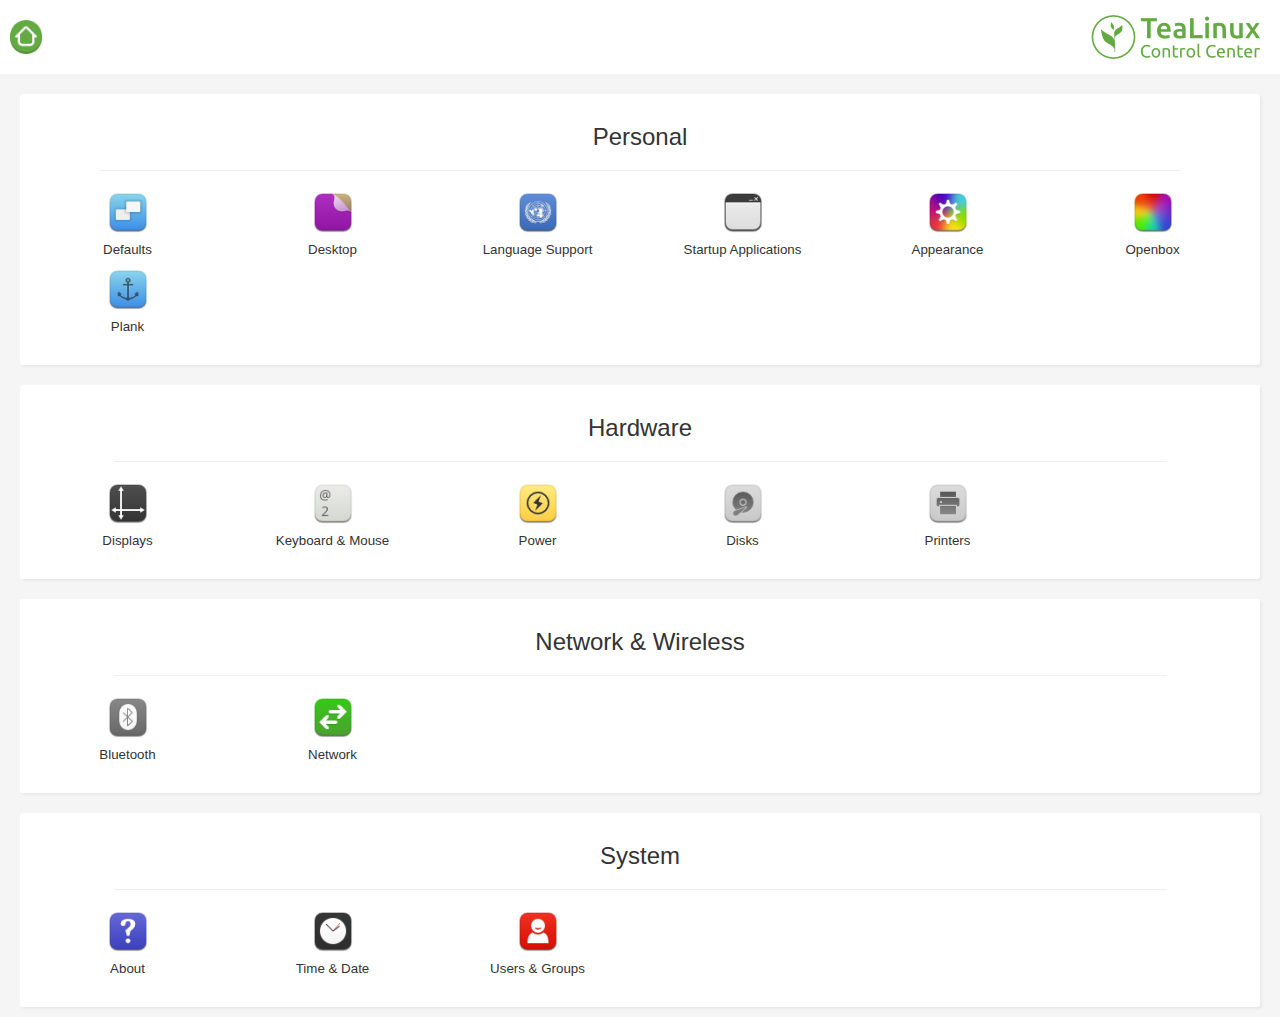
<file: index.html>
<!DOCTYPE html>
<html>

<head>
    <link rel="stylesheet" type="text/css" href="css/bootstrap.css">
    <link rel="stylesheet" type="text/css" href="css/main.css">
    <script type="text/javascript" src="qrc:///js/jquery.js"></script>
    <script type="text/javascript" src="qrc:///js/ign.js"></script>
    <script type="text/javascript" src="js/bootstrap.js"></script>
    <script type="text/javascript" src="js/fungsi.js"></script>
</head>

<body oncontextmenu="return false;">
    <div class="kepala">
        <div class="row centered">
            <div class="col-md-1">
                <a href="index.html" class="">
                    <img src="img/home.png" ng-src="img/home.png" height="34" width="32">
                </a>
            </div>
        </div>
    </div>
    <div class="kotak-luar" style="padding-top: 20px;">
        <div class="kotak-dalam">
            <div class="row centered">
                <div class="col-xs-12 text-center">
                    <h3>Personal</h3>
                    <hr width="90%">
                </div>
            </div>
            <div class="row centered">
                <div class="col-xs-2 text-center">
                    <a href="#" id="defaults" class="">
                        <img src="img/session-properties.png" height="42" width="42">
                    </a>
                    <h5>Defaults</h5>
                </div>
                <div class="col-xs-2 text-center">
                    <a href="#" id="desktop" class="">
                        <img src="img/preferences-desktop-wallpaper.png" height="42" width="42">
                    </a>
                    <h5>Desktop</h5>
                </div>
                <div class="col-xs-2 text-center">
                    <a href="#" id="language" class="">
                        <img src="img/preferences-desktop-locale.png" height="42" width="42">
                    </a>
                    <h5>Language Support</h5>
                </div>
                <div class="col-xs-2 text-center">
                    <a href="#" id="startup" class="">
                        <img src="img/preferences-system-windows.png" height="42" width="42">
                    </a>
                    <h5>Startup Applications</h5>
                </div>
                <div class="col-xs-2 text-center">
                    <a href="#" id="appearance" class="">
                        <img src="img/preferences-desktop-theme.png" height="42" width="42">
                    </a>
                    <h5>Appearance</h5>
                </div>
                <div class="col-xs-2 text-center">
                    <a href="#" id="openbox" class="">
                        <img src="img/preferences-color.png" height="42" width="42">
                    </a>
                    <h5>Openbox</h5>
                </div>
            </div>
            <div class="row centered">
                <div class="col-xs-2 text-center">
                    <a href="#" id="plank" class="">
                        <img src="img/plank.png" height="42" width="42">
                    </a>
                    <h5>Plank</h5>
                </div>
            </div>
        </div>
    </div>
    <div class="kotak-luar">
        <div class="kotak-dalam">
            <div class="col-xs-12 text-center">
                <h3>Hardware</h3>
                <hr width="90%">
            </div>

            <div class="row centered">
                <!-- <div class="col-xs-2 text-center">
					<a href="#" class=""><img src="img/jockey.png" height="42" width="42"></a>
					<h5>Additional Drivers</h5>
				</div> -->
                <div class="col-xs-2 text-center">
                    <a href="#" id="monitor" class="">
                        <img src="img/preferences-desktop-display.png" height="42" width="42">
                    </a>
                    <h5>Displays</h5>
                </div>
                <div class="col-xs-2 text-center">
                    <a href="#" id="keymouse" class="">
                        <img src="img/preferences-desktop-keyboard.png" height="42" width="42">
                    </a>
                    <h5>Keyboard & Mouse</h5>
                </div>
                <div class="col-xs-2 text-center">
                    <a href="#" id="power" class="">
                        <img src="img/preferences-system-power.png" height="42" width="42">
                    </a>
                    <h5>Power</h5>
                </div>
                <div class="col-xs-2 text-center">
                    <a href="#" id="disks" class="">
                        <img src="img/gnome-disks.png" height="42" width="42">
                    </a>
                    <h5>Disks</h5>
                </div>
                <div class="col-xs-2 text-center">
                    <a href="#" id="printer" class="">
                        <img src="img/printer.png" height="42" width="42">
                    </a>
                    <h5>Printers</h5>
                </div>
            </div>
        </div>
    </div>
    <div class="kotak-luar">
        <div class="kotak-dalam">
            <div class="col-xs-12 text-center">
                <h3>Network &amp; Wireless </h3>
                <hr width="90%">
            </div>
            <div class="row centered">
                <div class="col-xs-2 text-center">
                    <a href="#" id="bluetooth" class="">
                        <img src="img/preferences-system-bluetooth-inactive.png" height="42" width="42">
                    </a>
                    <h5>Bluetooth</h5>
                </div>
                <div class="col-xs-2 text-center">
                    <a href="" id="network" class="">
                        <img src="img/preferences-system-network.png" height="42" width="42">
                    </a>
                    <h5>Network</h5>
                </div>
            </div>
        </div>
    </div>
    <div class="kotak-luar">
        <div class="kotak-dalam">
            <div class="col-xs-12 text-center">
                <h3>System</h3>
                <hr width="90%">
            </div>
            <div class="row centered">
                <div class="col-xs-2 text-center">
                    <a href="about.html" class="">
                        <img src="img/help-browser.png" height="42" width="42">
                    </a>
                    <h5>About</h5>
                </div>
                <div class="col-xs-2 text-center">
                    <a href="#" id="time" class="">
                        <img src="img/preferences-system-time.png" height="42" width="42">
                    </a>
                    <h5>Time & Date</h5>
                </div>
                <div class="col-xs-2 text-center">
                    <a href="#" id="user" class="">
                        <img src="img/preferences-desktop-user.png" height="42" width="42">
                    </a>
                    <h5>Users & Groups</h5>
                </div>
            </div>
        </div>
    </div>
</body>

</html>
</file>
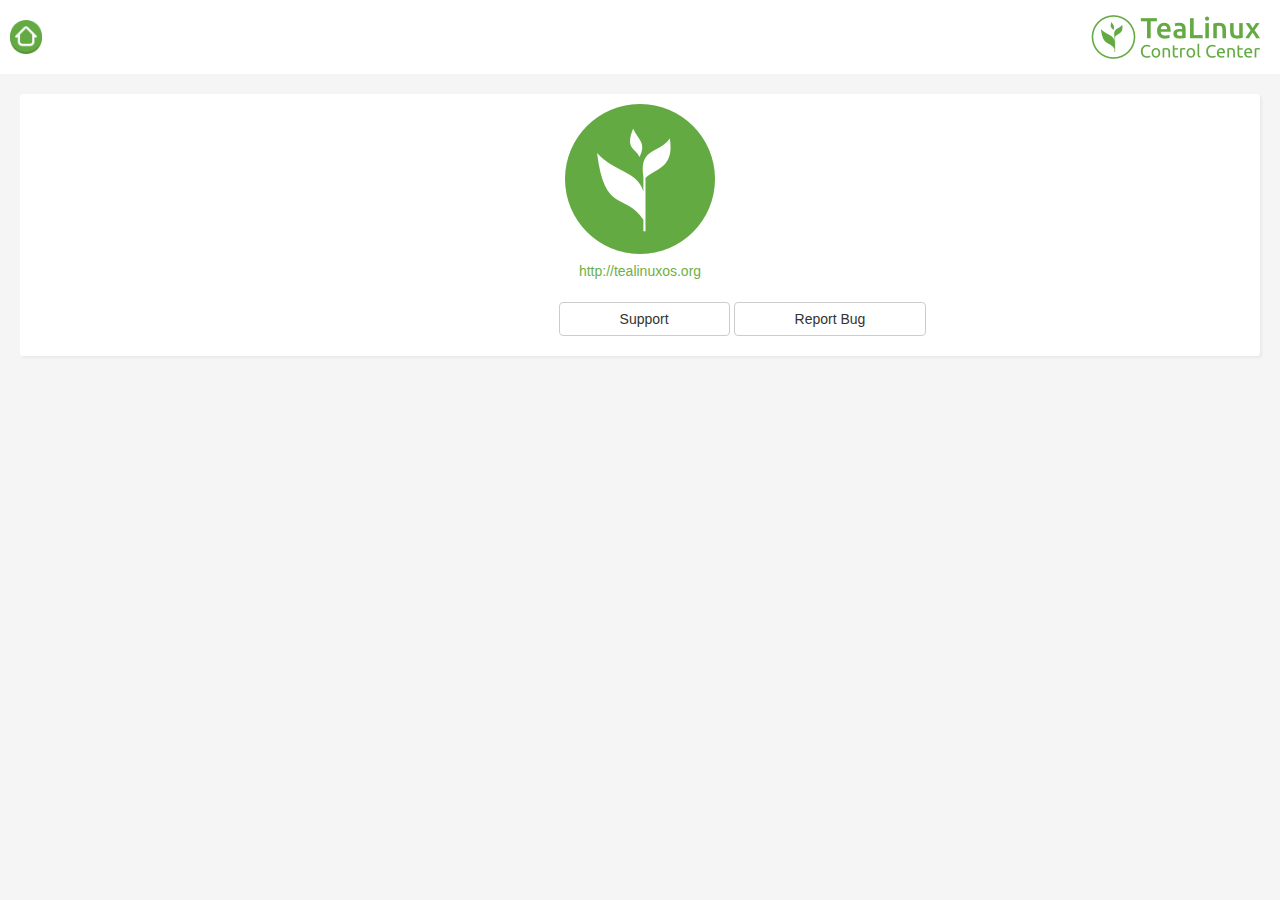
<file: about.html>
<!DOCTYPE html>
<html>

<head>
    <link rel="stylesheet" type="text/css" href="css/bootstrap.css">
    <link rel="stylesheet" type="text/css" href="css/main.css">
    <script type="text/javascript" src="js/bootstrap.js"></script>
    <script type="text/javascript" src="qrc:///js/jquery.js"></script>
    <script type="text/javascript" src="qrc:///js/ign.js"></script>
    <script type="text/javascript" src="js/fungsi.js"></script>
</head>

<body>
    <div class="kepala">
        <div class="row centered">
            <div class="col-md-1">
                <a href="index.html" class="">
                    <img src="img/home.png" height="34" width="32">
                </a>
            </div>
        </div>
    </div>
    <div class="kotak-luar" style="padding-top: 20px;">
        <div class="kotak-dalam">
            <div class="row centered">
                <div class="col-md-4 col-md-offset-4">
                    <img class="img-responsive center-block" src="img/logotea.png" height="150" width="150">
                </div>
                <div class="col-md-4 col-md-offset-4 text-center">
                    <p>
                        <div id="#tealinux"></div>
                        <div id="#device"></div>
                        <div id="#version"></div>
                        <div id="#built"></div>
                        <a class="link" href="" id="open-web">http://tealinuxos.org</a>
                        <br>
                        <br>
                    </p>
                </div>
                <div class="col-md-12 text-center">
                    <div class="row">
                        <div class="col-md-10 col-md-offset-2">
                            <button type="button" class="btn btn-default" id="dukungan">Support</button>
                            <button type="button" class="btn btn-default" id="hama">Report Bug</button>
                        </div>
                    </div>
                </div>
            </div>
        </div>
    </div>
</body>

</html>
</file>
<file: css/main.css>
body {
    background-color: #F5F5F5;
    line-height: 1em;
}
p,
h5 {
    font-size: 10pt;
}
.kepala {
    padding-top: 20px;
    padding-bottom: 20px;
    padding-left: 10px;
    padding-right: 20px;
    background-image: url(../img/logo.png);
    background-position: right center;
    background-repeat: no-repeat;
    background-color: #fff;
}
.kotak-luar {
    background-color: #f5f5f5;
    padding-top: 10px;
    padding-bottom: 10px;
    padding-left: 20px;
    padding-right: 20px;
}
.kotak-dalam {
    padding: 10px 20px 20px;
    background-color: #fff;
    border-radius: 3px;
    box-shadow: 2px 2px 2px #E9E9E9;
}
.link {
    color: #6eb046;
}
.tab-kiri {
    padding-left: 50px;
}
.btn {
    padding-left: 60px;
    padding-right: 60px;
}
.kotak-kiri {
    /*width: 160px;*/
    background-color: #fff;
    padding: 20px;
    border-radius: 3px;
    box-shadow: 2px 2px 2px #E9E9E9;
    height: 380px;
}
.kotak-kanan {
    /*font-size: 12px;*/
    border-radius: 3px;
    box-shadow: 2px 2px 2px #E9E9E9;
    background-color: #fff;
    margin-left: -10px;
    padding: 20px;
    height: 380px;
}
.kategori {
    padding: 0px 00px 20px;
}
</file>
